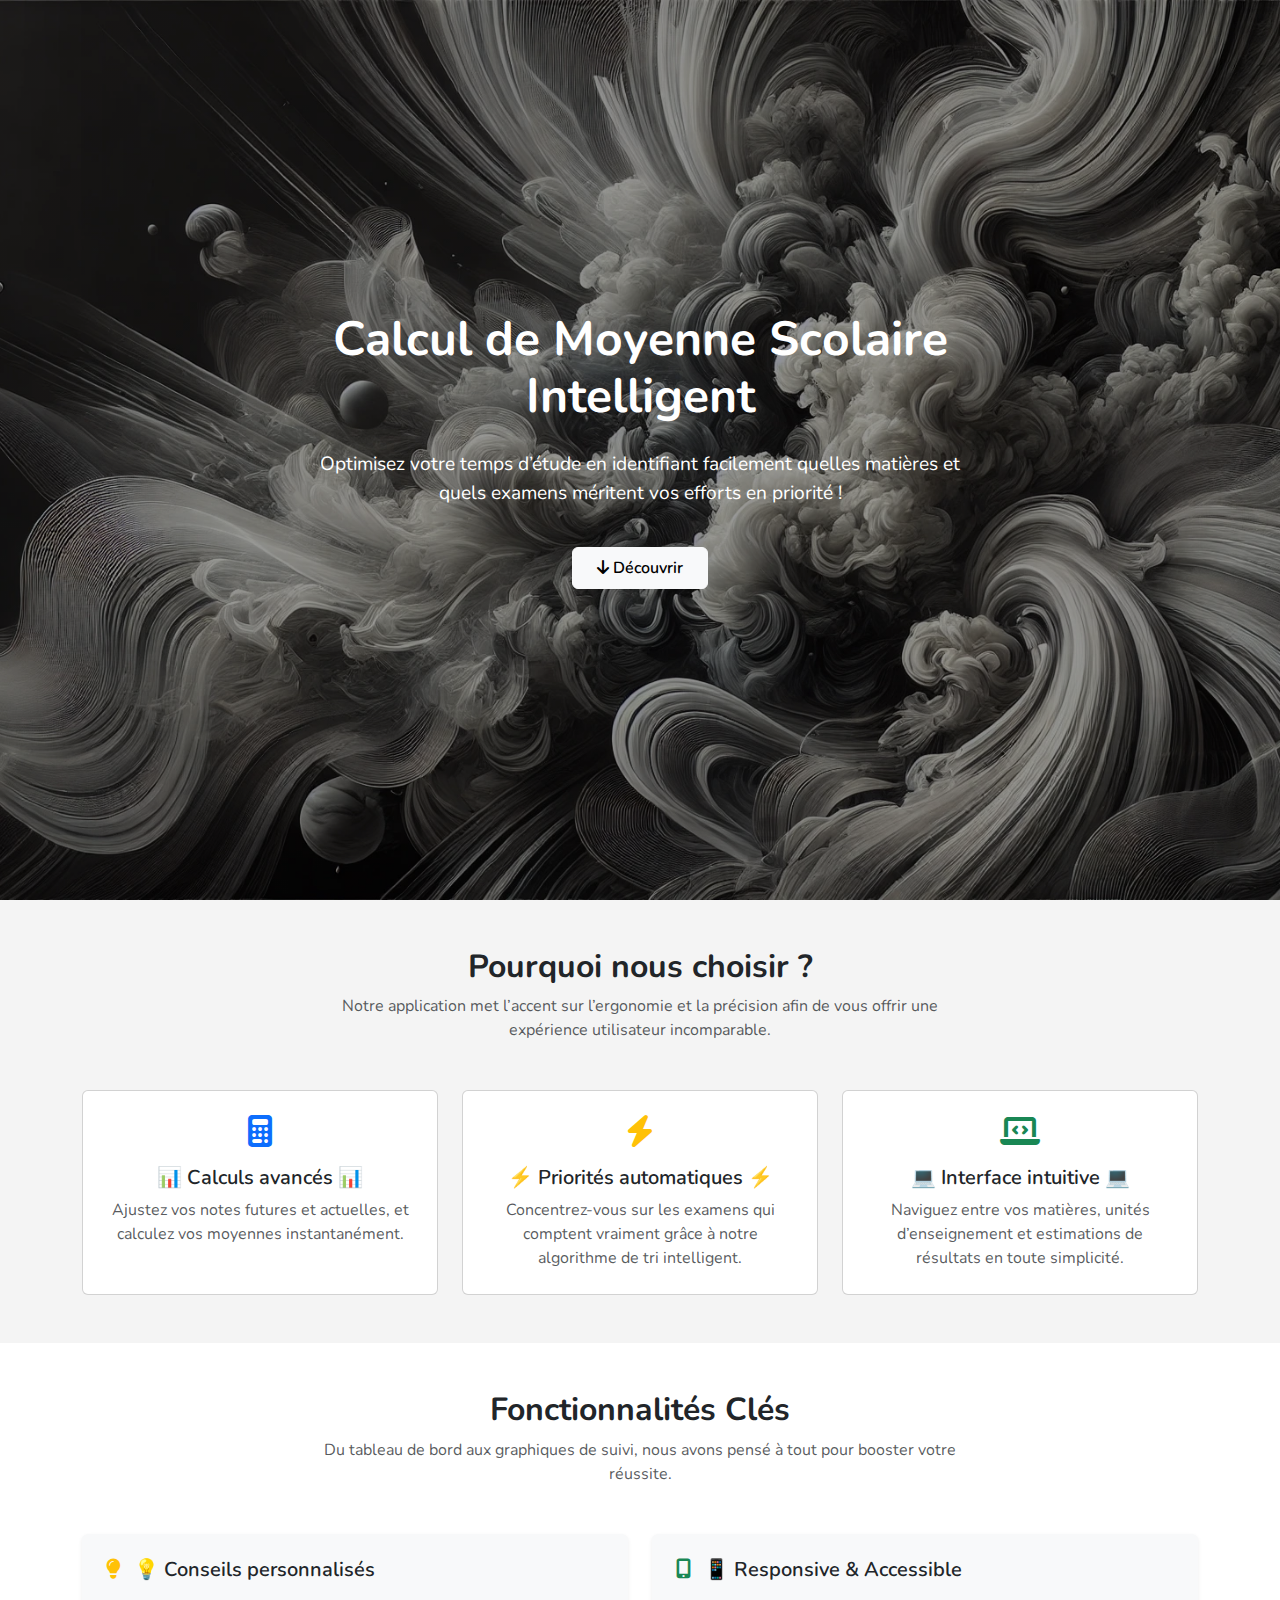
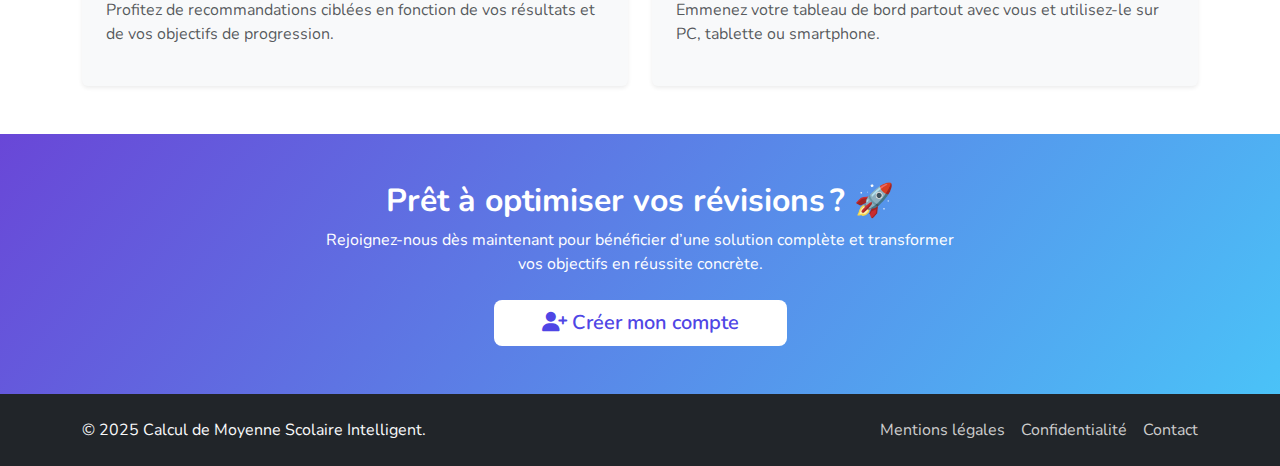
<file: templates/index.html>
<!DOCTYPE html>
<html lang="fr">

<head>
  <meta charset="UTF-8" />
  <title>Calcul de Moyenne Scolaire Intelligent</title>
  <meta name="viewport" content="width=device-width, initial-scale=1" />
  <!-- Import Bootstrap 5 depuis un CDN -->
  <link rel="stylesheet" href="https://cdn.jsdelivr.net/npm/bootstrap@5.2.3/dist/css/bootstrap.min.css" />
  <!-- Import Font Awesome pour les icônes -->
  <link rel="stylesheet" href="https://cdnjs.cloudflare.com/ajax/libs/font-awesome/6.2.1/css/all.min.css"
    integrity="sha512-..." crossorigin="anonymous" referrerpolicy="no-referrer" />
  <!-- Google Fonts (Optionnel) -->
  <link rel="preconnect" href="https://fonts.googleapis.com" />
  <link rel="preconnect" href="https://fonts.gstatic.com" crossorigin />
  <link href="https://fonts.googleapis.com/css2?family=Nunito:wght@400;600;700&display=swap" rel="stylesheet" />

  <style>
    body {
      font-family: 'Nunito', sans-serif;
      background-color: #f4f4f4;
      /* Couleur de fond douce */
    }

    /* Section Hero avec effet Parallax */
    .hero {
      position: relative;
      min-height: 100vh;
      background: linear-gradient(rgba(0, 0, 0, 0.4),
          rgba(0, 0, 0, 0.4)),
        url('../static/imgs/bg.webp');
      background-size: cover;
      background-position: center;
      background-attachment: fixed;
      /* Parallax effect */
      color: #fff;
      display: flex;
      align-items: center;
      justify-content: center;
      text-align: center;
    }

    .hero h1 {
      font-size: 3rem;
      font-weight: 700;
    }

    .hero p {
      font-size: 1.2rem;
    }

    .hero-content {
      max-width: 700px;
    }

    .btn-hero {
      transition: all 0.3s ease;
    }

    .btn-hero:hover {
      transform: translateY(-3px);
      opacity: 0.9;
    }

    /* Hover sur les cards */
    .feature-card {
      transition: transform 0.3s ease, box-shadow 0.3s ease;
    }

    .feature-card:hover {
      transform: translateY(-4px);
      box-shadow: 0 8px 20px rgba(0, 0, 0, 0.15);
    }

    /* Section CTA avec un dégradé et des emojis */
    .cta-section {
      background: linear-gradient(130deg,
          rgba(90, 52, 212, 0.9),
          rgba(56, 189, 248, 0.9));
      color: #fff;
    }

    .cta-section .btn-cta {
      background-color: #fff;
      color: #4f46e5;
      border: none;
      transition: all 0.3s ease;
    }

    .cta-section .btn-cta:hover {
      background-color: #f0f0f0;
    }

    /* Footer design */
    .footer-links a {
      text-decoration: none;
      color: #ccc;
    }

    .footer-links a:hover {
      color: #fff;
    }
  </style>
</head>

<body>
  <!-- Section Hero -->
  <header class="hero">
    <div class="hero-content p-3">
      <h1>
        Calcul de Moyenne Scolaire
        <br />
        Intelligent
      </h1>
      <p class="mt-4">
        Optimisez votre temps d’étude en identifiant facilement quelles
        matières et quels examens méritent vos efforts en priorité !
      </p>
      <button class="btn btn-light btn-hero px-4 py-2 mt-4 fw-semibold" onclick="scrollToSection('about')">
        <i class="fa-solid fa-arrow-down"></i> Découvrir
      </button>
    </div>
  </header>

  <!-- Présentation Section -->
  <section id="about" class="container my-5">
    <div class="text-center mb-5">
      <h2 class="fw-bold">Pourquoi nous choisir ?</h2>
      <p class="text-muted mx-auto" style="max-width: 650px;">
        Notre application met l’accent sur l’ergonomie et la précision
        afin de vous offrir une expérience utilisateur incomparable.
      </p>
    </div>
    <div class="row row-cols-1 row-cols-md-3 g-4">
      <div class="col">
        <div class="card feature-card h-100 text-center p-4">
          <div class="mb-3">
            <i class="fa-solid fa-calculator fa-2x text-primary"></i>
          </div>
          <h5 class="card-title fw-semibold">📊 Calculs avancés 📊</h5>
          <p class="card-text text-muted">
            Ajustez vos notes futures et actuelles, et calculez vos moyennes
            instantanément.
          </p>
        </div>
      </div>
      <div class="col">
        <div class="card feature-card h-100 text-center p-4">
          <div class="mb-3">
            <i class="fa-solid fa-bolt fa-2x text-warning"></i>
          </div>
          <h5 class="card-title fw-semibold">⚡ Priorités automatiques ⚡</h5>
          <p class="card-text text-muted">
            Concentrez-vous sur les examens qui comptent vraiment grâce à
            notre algorithme de tri intelligent.
          </p>
        </div>
      </div>
      <div class="col">
        <div class="card feature-card h-100 text-center p-4">
          <div class="mb-3">
            <i class="fa-solid fa-laptop-code fa-2x text-success"></i>
          </div>
          <h5 class="card-title fw-semibold">💻 Interface intuitive 💻</h5>
          <p class="card-text text-muted">
            Naviguez entre vos matières, unités d’enseignement et estimations
            de résultats en toute simplicité.
          </p>
        </div>
      </div>
    </div>
  </section>

  <!-- Fonctionnalités Section -->
  <section class="py-5 bg-white">
    <div class="container">
      <div class="text-center mb-5">
        <h2 class="fw-bold">Fonctionnalités Clés</h2>
        <p class="text-muted mx-auto" style="max-width: 650px;">
          Du tableau de bord aux graphiques de suivi, nous avons pensé à tout
          pour booster votre réussite.
        </p>
      </div>
      <div class="row g-4">
        <div class="col-md-6">
          <div class="p-4 bg-light shadow-sm rounded feature-card h-100">
            <h5 class="fw-semibold mb-3">
              <i class="fa-solid fa-lightbulb me-2 text-warning"></i>
              💡 Conseils personnalisés
            </h5>
            <p class="text-muted">
              Profitez de recommandations ciblées en fonction de vos résultats
              et de vos objectifs de progression.
            </p>
          </div>
        </div>
        <div class="col-md-6">
          <div class="p-4 bg-light shadow-sm rounded feature-card h-100">
            <h5 class="fw-semibold mb-3">
              <i class="fa-solid fa-mobile-screen-button me-2 text-success"></i>
              📱 Responsive & Accessible
            </h5>
            <p class="text-muted">
              Emmenez votre tableau de bord partout avec vous et utilisez-le
              sur PC, tablette ou smartphone.
            </p>
          </div>
        </div>
      </div>
    </div>
  </section>

  <!-- Section CTA -->
  <section class="cta-section py-5">
    <div class="container text-center">
      <h2 class="fw-bold">
        Prêt à optimiser vos révisions ? 🚀
      </h2>
      <p class="mb-4 mx-auto" style="max-width: 650px;">
        Rejoignez-nous dès maintenant pour bénéficier d’une solution complète
        et transformer vos objectifs en réussite concrète.
      </p>
      <button class="btn btn-cta btn-lg px-5 fw-semibold" onclick="alert('Inscription en cours...')">
        <i class="fa-solid fa-user-plus"></i> Créer mon compte
      </button>
    </div>
  </section>

  <!-- Footer -->
  <footer class="bg-dark text-light py-4">
    <div class="container d-flex flex-column flex-md-row justify-content-between align-items-center">
      <p class="mb-2 mb-md-0">
        &copy; 2025 Calcul de Moyenne Scolaire Intelligent.
      </p>
      <div class="footer-links d-flex gap-3">
        <a href="#">Mentions légales</a>
        <a href="#">Confidentialité</a>
        <a href="#">Contact</a>
      </div>
    </div>
  </footer>

  <!-- Scripts Bootstrap et Font Awesome -->
  <script src="https://cdn.jsdelivr.net/npm/bootstrap@5.2.3/dist/js/bootstrap.bundle.min.js"></script>
  <script>
    function scrollToSection(sectionId) {
      const target = document.getElementById(sectionId);
      if (target) {
        window.scrollTo({
          top: target.offsetTop - 70,
          behavior: 'smooth',
        });
      }
    }
  </script>
</body>

</html>
</file>
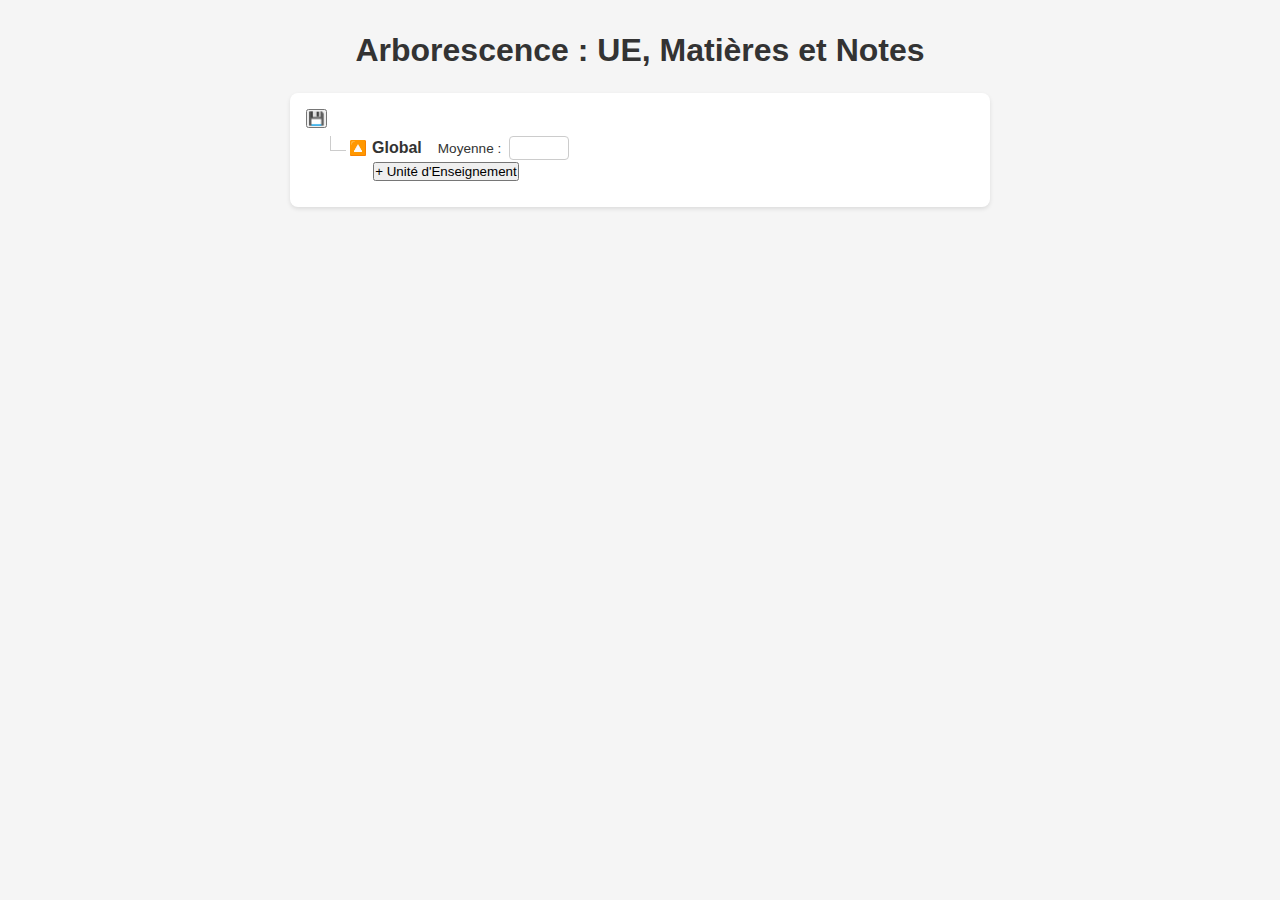
<file: templates/AverageMaximator.html>
<!DOCTYPE html>
<html lang="fr">

<head>
  <meta charset="UTF-8">
  <title>Calculateur de moyenne</title>
  <script src="../static/js/calculatorTest.js" defer></script>
  <style>
    /* Styles généraux */
    * {
      margin: 0;
      padding: 0;
      box-sizing: border-box;
    }

    body {
      font-family: Arial, sans-serif;
      background: #f5f5f5;
      color: #333;
      padding: 2rem;
    }

    h1 {
      text-align: center;
      margin-bottom: 1.5rem;
    }

    /* Conteneur de l'arborescence */
    .tree {
      max-width: 700px;
      margin: 0 auto;
      background: #fff;
      padding: 1rem;
      border-radius: 8px;
      box-shadow: 0 2px 4px rgba(0, 0, 0, 0.1);
    }

    /* Liste de l'arborescence */
    .tree ul {
      list-style-type: none;
      margin: 0;
      padding: 0 0 0 1.5rem;
      /* Légère indentation */
      position: relative;
    }

    /* Chaque élément (UE, Matière ou Note) */
    .tree li {
      position: relative;
      margin: 0.5rem 0;
      padding-left: 1.2rem;
      /* Espace pour le bouton de toggling */
      line-height: 1.4;
    }

    /*
      Les pseudo-éléments dessinent les traits verticaux et horizontaux
      pour donner un effet "arbre".
    */
    .tree li::before {
      content: "";
      position: absolute;
      left: 0;
      top: 0.9rem;
      width: 1rem;
      height: 0;
      border-bottom: 1px solid #ccc;
      /* Trait horizontal */
    }

    .tree li::after {
      content: "";
      position: absolute;
      left: 0;
      top: 0;
      bottom: 0;
      border-left: 1px solid #ccc;
      /* Trait vertical */
    }

    /* On coupe le trait vertical pour le dernier élément du parent */
    .tree li:last-child::after {
      height: 0.9rem;
    }

    /* Styles pour les dossiers (UE, Matière) et les notes */
    .folder>.label {
      font-weight: bold;
      cursor: pointer;
    }

    .file>.label {
      font-style: italic;
      cursor: default;
    }

    /* Bouton de collapse/expand */
    .toggle-btn {
      border: none;
      background: transparent;
      cursor: pointer;
      margin-right: 0.3rem;
      font-size: 0.9rem;
    }

    .toggle-btn:hover,
    .toggle-btn:focus {
      background-color: #e0e0e0;
      border-radius: 4px;
      outline: none;
    }

    /* Inputs de note et de coefficient */
    .attributes {
      margin-left: auto;
      display: inline-flex;
      gap: 0.5rem;
      align-items: center;
      margin-left: 1rem;
      /* Décalage pour séparer les inputs du nom */
    }

    .attributes label {
      font-size: 0.85rem;
    }

    .attributes input {
      width: 60px;
      padding: 0.2rem;
      border: 1px solid #ccc;
      border-radius: 4px;
      font-size: 0.9rem;
    }

    /* Masquer les sous-listes */
    .hidden {
      display: none;
    }
  </style>
</head>

<body>
  <data style="display: none;" id="json">{{ data | tojson }}</data>
  <h1>Arborescence : UE, Matières et Notes</h1>

</body>

</html>
</file>
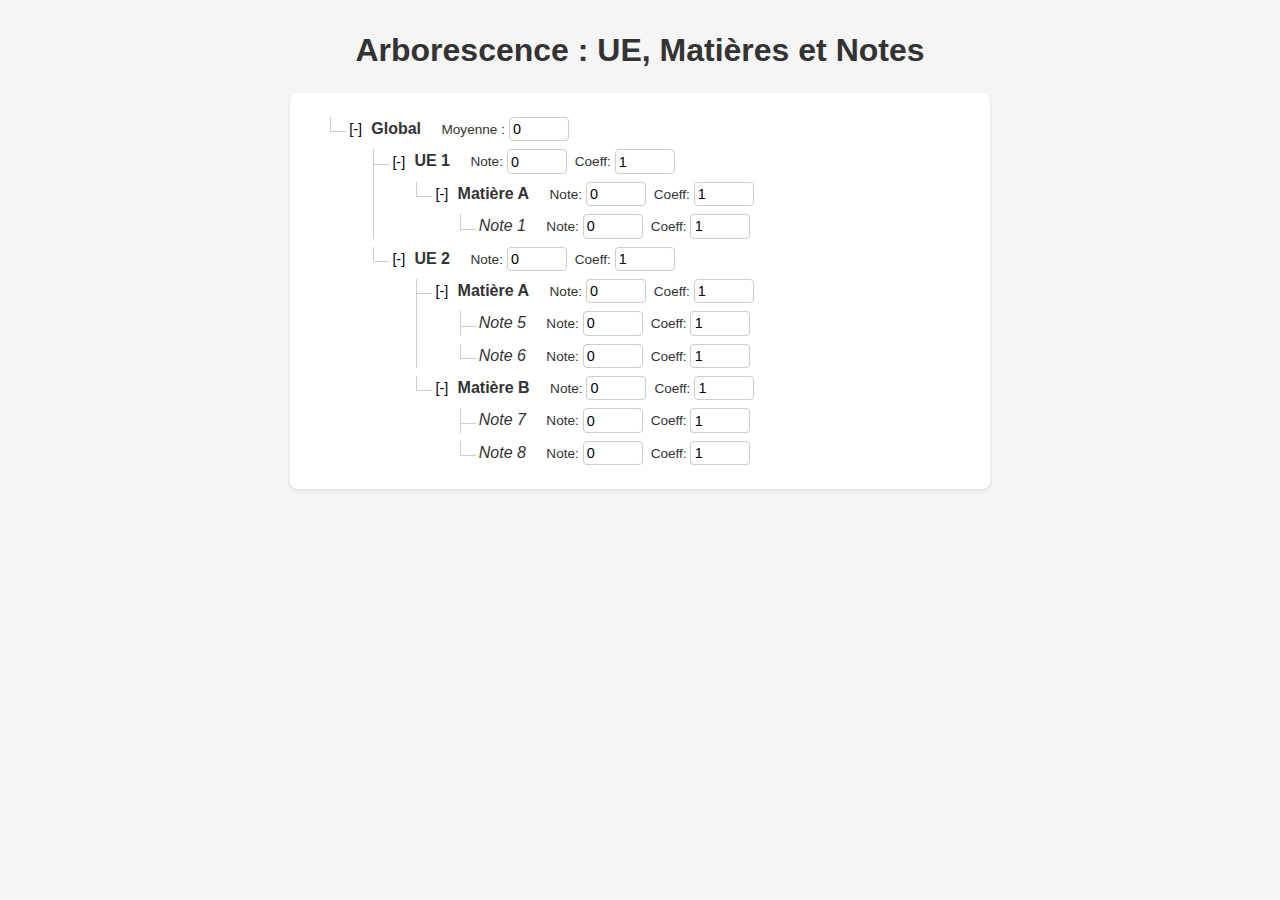
<file: templates/Backuptest.html>
<!DOCTYPE html>
<html lang="fr">
<head>
  <meta charset="UTF-8">
  <title>Arborescence : UE, Matières et Notes (avec Note et Coeff partout)</title>
  <style>
    /* Styles généraux */
    * {
      margin: 0;
      padding: 0;
      box-sizing: border-box;
    }
    body {
      font-family: Arial, sans-serif;
      background: #f5f5f5;
      color: #333;
      padding: 2rem;
    }
    h1 {
      text-align: center;
      margin-bottom: 1.5rem;
    }
    
    /* Conteneur de l'arborescence */
    .tree {
      max-width: 700px;
      margin: 0 auto;
      background: #fff;
      padding: 1rem;
      border-radius: 8px;
      box-shadow: 0 2px 4px rgba(0,0,0,0.1);
    }
    
    /* Liste de l'arborescence */
    .tree ul {
      list-style-type: none;
      margin: 0;
      padding: 0 0 0 1.5rem; /* Légère indentation */
      position: relative;
    }
    
    /* Chaque élément (UE, Matière ou Note) */
    .tree li {
      position: relative;
      margin: 0.5rem 0;
      padding-left: 1.2rem; /* Espace pour le bouton de toggling */
      line-height: 1.4;
    }
    
    /*
      Les pseudo-éléments dessinent les traits verticaux et horizontaux
      pour donner un effet "arbre".
    */
    .tree li::before {
      content: "";
      position: absolute;
      left: 0;
      top: 0.9rem;
      width: 1rem;
      height: 0;
      border-bottom: 1px solid #ccc; /* Trait horizontal */
    }
    .tree li::after {
      content: "";
      position: absolute;
      left: 0;
      top: 0;
      bottom: 0;
      border-left: 1px solid #ccc;   /* Trait vertical */
    }
    /* On coupe le trait vertical pour le dernier élément du parent */
    .tree li:last-child::after {
      height: 0.9rem;
    }

    /* Styles pour les dossiers (UE, Matière) et les notes */
    .folder > .label {
      font-weight: bold;
      cursor: pointer;
    }
    .file > .label {
      font-style: italic;
      cursor: default;
    }

    /* Bouton de collapse/expand */
    .toggle-btn {
      border: none;
      background: transparent;
      cursor: pointer;
      margin-right: 0.3rem;
      font-size: 0.9rem;
    }
    .toggle-btn:hover,
    .toggle-btn:focus {
      background-color: #e0e0e0;
      border-radius: 4px;
      outline: none;
    }

    /* Inputs de note et de coefficient */
    .attributes {
      margin-left: auto;
      display: inline-flex;
      gap: 0.5rem;
      align-items: center;
      margin-left: 1rem; /* Décalage pour séparer les inputs du nom */
    }
    .attributes label {
      font-size: 0.85rem;
    }
    .attributes input {
      width: 60px;
      padding: 0.2rem;
      border: 1px solid #ccc;
      border-radius: 4px;
      font-size: 0.9rem;
    }

    /* Masquer les sous-listes */
    .hidden {
      display: none;
    }
  </style>
</head>
<body>
  <h1>Arborescence : UE, Matières et Notes</h1>
  <div class="tree" role="tree">
    <ul>
      <!-- Ensemble principal (ex: un semestre ou un programme) -->
      <li class="folder" role="treeitem" aria-expanded="true">
        <button class="toggle-btn" aria-label="Réduire/Développer">[-]</button>
        <span class="label">Global</span>
        <span class="attributes">
          <!-- Note/Coef pour le "Programme" global, si nécessaire -->
          <label>Moyenne : <input type="number" value="0" aria-label="Note pour Programme"></label>
        </span>
        <ul role="group">
          <!-- UE 1 -->
          <li class="folder" role="treeitem" aria-expanded="true">
            <button class="toggle-btn" aria-label="Réduire/Développer">[-]</button>
            <span class="label">UE 1</span>
            <span class="attributes">
              <label>Note: <input type="number" value="0" aria-label="Note pour UE 1"></label>
              <label>Coeff: <input type="number" value="1" aria-label="Coeff pour UE 1"></label>
            </span>
            <ul role="group">
              <!-- Matière A -->
              <li class="folder" role="treeitem" aria-expanded="true">
                <button class="toggle-btn" aria-label="Réduire/Développer">[-]</button>
                <span class="label">Matière A</span>
                <span class="attributes">
                  <label>Note: <input type="number" value="0" aria-label="Note pour Matière A (UE1)"></label>
                  <label>Coeff: <input type="number" value="1" aria-label="Coeff pour Matière A (UE1)"></label>
                </span>
                <ul role="group">
                  <li class="file" role="treeitem">
                    <span class="label">Note 1</span>
                    <span class="attributes">
                      <label>Note: <input type="number" value="0" aria-label="Note 1 pour Matière A"></label>
                      <label>Coeff: <input type="number" value="1" aria-label="Coeff de Note 1"></label>
                    </span>
                  </li>
                </ul>
              </li>
            </ul>
          </li>

          <!-- UE 2 -->
          <li class="folder" role="treeitem" aria-expanded="true">
            <button class="toggle-btn" aria-label="Réduire/Développer">[-]</button>
            <span class="label">UE 2</span>
            <span class="attributes">
              <label>Note: <input type="number" value="0" aria-label="Note pour UE 2"></label>
              <label>Coeff: <input type="number" value="1" aria-label="Coeff pour UE 2"></label>
            </span>
            <ul role="group">
              <!-- Matière A -->
              <li class="folder" role="treeitem" aria-expanded="true">
                <button class="toggle-btn" aria-label="Réduire/Développer">[-]</button>
                <span class="label">Matière A</span>
                <span class="attributes">
                  <label>Note: <input type="number" value="0" aria-label="Note pour Matière A (UE2)"></label>
                  <label>Coeff: <input type="number" value="1" aria-label="Coeff pour Matière A (UE2)"></label>
                </span>
                <ul role="group">
                  <li class="file" role="treeitem">
                    <span class="label">Note 5</span>
                    <span class="attributes">
                      <label>Note: <input type="number" value="0" aria-label="Note 5 pour Matière A"></label>
                      <label>Coeff: <input type="number" value="1" aria-label="Coeff de Note 5"></label>
                    </span>
                  </li>
                  <li class="file" role="treeitem">
                    <span class="label">Note 6</span>
                    <span class="attributes">
                      <label>Note: <input type="number" value="0" aria-label="Note 6 pour Matière A"></label>
                      <label>Coeff: <input type="number" value="1" aria-label="Coeff de Note 6"></label>
                    </span>
                  </li>
                </ul>
              </li>
              <!-- Matière B -->
              <li class="folder" role="treeitem" aria-expanded="true">
                <button class="toggle-btn" aria-label="Réduire/Développer">[-]</button>
                <span class="label">Matière B</span>
                <span class="attributes">
                  <label>Note: <input type="number" value="0" aria-label="Note pour Matière B (UE2)"></label>
                  <label>Coeff: <input type="number" value="1" aria-label="Coeff pour Matière B (UE2)"></label>
                </span>
                <ul role="group">
                  <li class="file" role="treeitem">
                    <span class="label">Note 7</span>
                    <span class="attributes">
                      <label>Note: <input type="number" value="0" aria-label="Note 7 pour Matière B"></label>
                      <label>Coeff: <input type="number" value="1" aria-label="Coeff de Note 7"></label>
                    </span>
                  </li>
                  <li class="file" role="treeitem">
                    <span class="label">Note 8</span>
                    <span class="attributes">
                      <label>Note: <input type="number" value="0" aria-label="Note 8 pour Matière B"></label>
                      <label>Coeff: <input type="number" value="1" aria-label="Coeff de Note 8"></label>
                    </span>
                  </li>
                </ul>
              </li>
            </ul>
          </li>
        </ul>
      </li>
    </ul>
  </div>

  <script>
    // Gestion des boutons pour afficher/masquer les sous-listes
    document.addEventListener("DOMContentLoaded", function() {
      const toggleButtons = document.querySelectorAll('.toggle-btn');
      toggleButtons.forEach(button => {
        button.addEventListener('click', function(e) {
          e.stopPropagation();
          const parentLi = this.parentElement;
          const childUl = parentLi.querySelector("ul");
          if(childUl) {
            if(childUl.classList.contains("hidden")) {
              childUl.classList.remove("hidden");
              this.textContent = "[-]";
              parentLi.setAttribute("aria-expanded", "true");
            } else {
              childUl.classList.add("hidden");
              this.textContent = "[+]";
              parentLi.setAttribute("aria-expanded", "false");
            }
          }
        });
      });
    });
  </script>
</body>
</html>
</file>
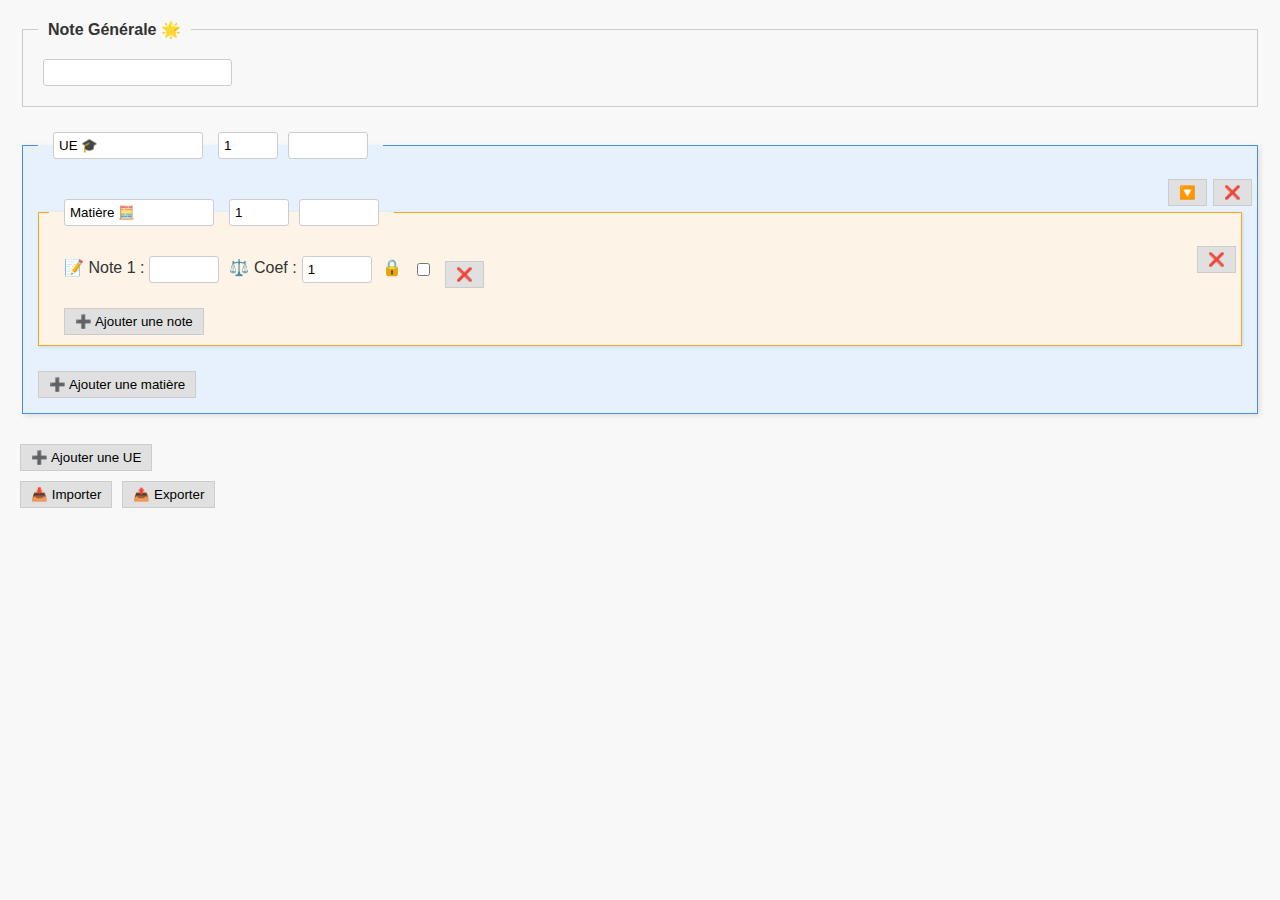
<file: templates/calculator.html>
<!DOCTYPE html>
<html lang="fr">

<head>
  <meta charset="UTF-8">
  <title>Calculateur de Moyennes Intelligent</title>
  <link rel="stylesheet" href="../static/css/calculator.css">
  <!-- favicon -->
  <link rel="icon" type="image/png" href="../static/imgs.png" />
</head>

<body>
  <h1>Calculateur de Moyennes Intelligent</h1>
  <div id="app"></div>
  <!-- Script principal en mode module -->
  <script src="../static/js/calculator.js" type="module"></script>

</body>

</html>
</file>
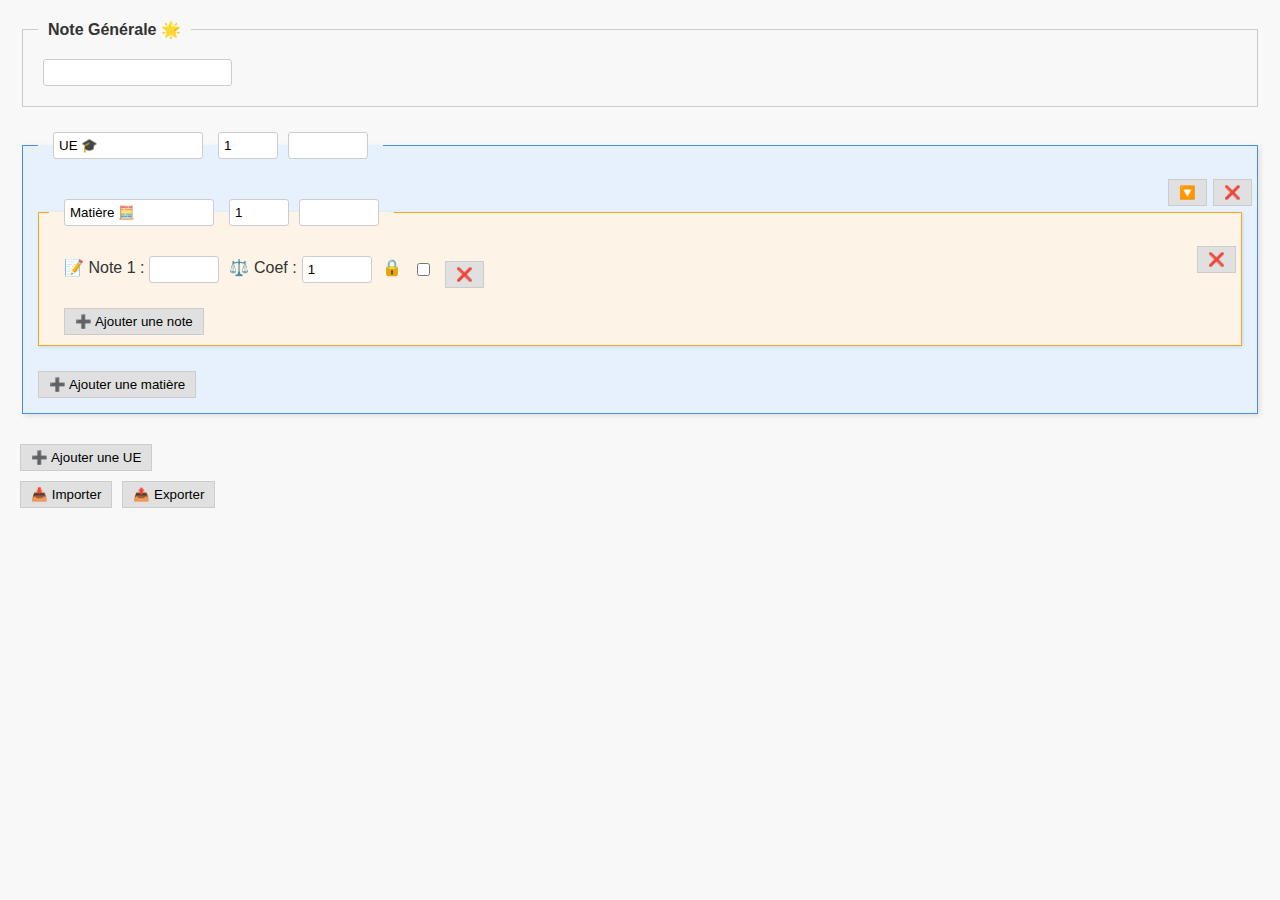
<file: templates/index copy.html>
<!DOCTYPE html>
<html lang="fr">

<head>
  <meta charset="UTF-8">
  <title>Calculateur de Moyennes Intelligent</title>
  <link rel="stylesheet" href="../static/css/test2.css">
  <!-- favicon -->
  <link rel="icon" type="image/png" href="../static/imgs/logo.png" />
</head>

<body>
  <h1>Calculateur de Moyennes Intelligent</h1>
  <div id="app"></div>
  <!-- Script principal en mode module -->
  <script src="../static/js/Test.js" type="module"></script>

</body>

</html>
</file>
<file: static/css/calculator.css>
/* style.css */

/* Global styles */
body {
    font-family: Arial, sans-serif;
    margin: 20px;
    background-color: #f8f8f8;
    color: #333;
}

h1 {
    text-align: center;
    margin-bottom: 30px;
}

/* Fieldset styles for both UE et Matière */
fieldset {
    border: 1px solid #ccc;
    padding: 15px;
    margin-bottom: 20px;
}

/* Style spécifique pour les UE */
.ue {
    background-color: #e7f0fd;
    /* bleu très clair */
    border-color: #4a90e2;
    box-shadow: 2px 2px 5px rgba(0, 0, 0, 0.1);
}

/* Style spécifique pour les Matières */
.matiere {
    background-color: #fdf3e7;
    /* orange très clair */
    border-color: #f5a623;
    box-shadow: 1px 1px 3px rgba(0, 0, 0, 0.1);
    margin: 15px 0;
    padding: 10px;
}

/* Legend styles */
legend {
    font-weight: bold;
    padding: 0 10px;
    display: flex;
    justify-content: space-between;
    align-items: center;
}

/* Conteneur à gauche du legend */
.legend-left {
    display: flex;
    gap: 5px;
    align-items: center;
}

/* Moyenne input dans le legend (aligné à droite) */
.moyenne-input {
    width: 80px;
    text-align: right;
}

/* Style global pour les inputs texte et nombre */
input[type="text"],
input[type="number"] {
    padding: 5px;
    margin: 5px;
    border: 1px solid #ccc;
    border-radius: 3px;
    box-sizing: border-box;
}

/* Spécifique pour les inputs dans la zone legend-left (UE et Matière) */
.legend-left input[type="text"] {
    width: 150px;
}

.legend-left input[type="number"] {
    width: 60px;
}

/* Ajustement des inputs dans les notes */
.note input[type="number"],
.note input[type="text"] {
    width: 70px;
    margin: 5px 10px 5px 0;
}

/* Notes container */
.notes {
    margin-top: 10px;
    padding-left: 15px;
}

/* Note block styles */
.note {
    display: flex;
    flex-wrap: wrap;
    align-items: center;
    margin-bottom: 10px;
}

.note label {
    margin-right: 5px;
    margin-bottom: 5px;
}

/* Style pour les checkboxes dans les notes */
.note input[type="checkbox"] {
    margin: 0 5px 0 10px;
}

/* Bouton dans les notes */
.note button {
    margin-left: 10px;
}

/* Bouton styles généraux */
button {
    padding: 5px 10px;
    margin-top: 10px;
    cursor: pointer;
    background-color: #e0e0e0;
    border: 1px solid #ccc;
}

button:hover {
    background-color: #d0d0d0;
}

/* Responsive adjustments */
@media (max-width: 600px) {
    .note {
        flex-direction: column;
        align-items: flex-start;
    }

    .note input[type="number"],
    .note input[type="text"] {
        width: 100%;
        margin-right: 0;
    }
}


.ue.collapsed>div,
.ue.collapsed>button:not(.delete-btn):not(.collapse-btn) {
    display: none;
}

.ue legend {
    cursor: pointer;
}
</file>
<file: static/css/test2.css>
/* style.css */

/* Global styles */
body {
    font-family: Arial, sans-serif;
    margin: 20px;
    background-color: #f8f8f8;
    color: #333;
}

h1 {
    text-align: center;
    margin-bottom: 30px;
}

/* Fieldset styles for both UE et Matière */
fieldset {
    border: 1px solid #ccc;
    padding: 15px;
    margin-bottom: 20px;
}

/* Style spécifique pour les UE */
.ue {
    background-color: #e7f0fd;
    /* bleu très clair */
    border-color: #4a90e2;
    box-shadow: 2px 2px 5px rgba(0, 0, 0, 0.1);
}

/* Style spécifique pour les Matières */
.matiere {
    background-color: #fdf3e7;
    /* orange très clair */
    border-color: #f5a623;
    box-shadow: 1px 1px 3px rgba(0, 0, 0, 0.1);
    margin: 15px 0;
    padding: 10px;
}

/* Legend styles */
legend {
    font-weight: bold;
    padding: 0 10px;
    display: flex;
    justify-content: space-between;
    align-items: center;
}

/* Conteneur à gauche du legend */
.legend-left {
    display: flex;
    gap: 5px;
    align-items: center;
}

/* Moyenne input dans le legend (aligné à droite) */
.moyenne-input {
    width: 80px;
    text-align: right;
}

/* Style global pour les inputs texte et nombre */
input[type="text"],
input[type="number"] {
    padding: 5px;
    margin: 5px;
    border: 1px solid #ccc;
    border-radius: 3px;
    box-sizing: border-box;
}

/* Spécifique pour les inputs dans la zone legend-left (UE et Matière) */
.legend-left input[type="text"] {
    width: 150px;
}

.legend-left input[type="number"] {
    width: 60px;
}

/* Ajustement des inputs dans les notes */
.note input[type="number"],
.note input[type="text"] {
    width: 70px;
    margin: 5px 10px 5px 0;
}

/* Notes container */
.notes {
    margin-top: 10px;
    padding-left: 15px;
}

/* Note block styles */
.note {
    display: flex;
    flex-wrap: wrap;
    align-items: center;
    margin-bottom: 10px;
}

.note label {
    margin-right: 5px;
    margin-bottom: 5px;
}

/* Style pour les checkboxes dans les notes */
.note input[type="checkbox"] {
    margin: 0 5px 0 10px;
}

/* Bouton dans les notes */
.note button {
    margin-left: 10px;
}

/* Bouton styles généraux */
button {
    padding: 5px 10px;
    margin-top: 10px;
    cursor: pointer;
    background-color: #e0e0e0;
    border: 1px solid #ccc;
}

button:hover {
    background-color: #d0d0d0;
}

/* Responsive adjustments */
@media (max-width: 600px) {
    .note {
        flex-direction: column;
        align-items: flex-start;
    }

    .note input[type="number"],
    .note input[type="text"] {
        width: 100%;
        margin-right: 0;
    }
}


.ue.collapsed>div,
.ue.collapsed>button:not(.delete-btn):not(.collapse-btn) {
    display: none;
}

.ue legend {
    cursor: pointer;
}
</file>
